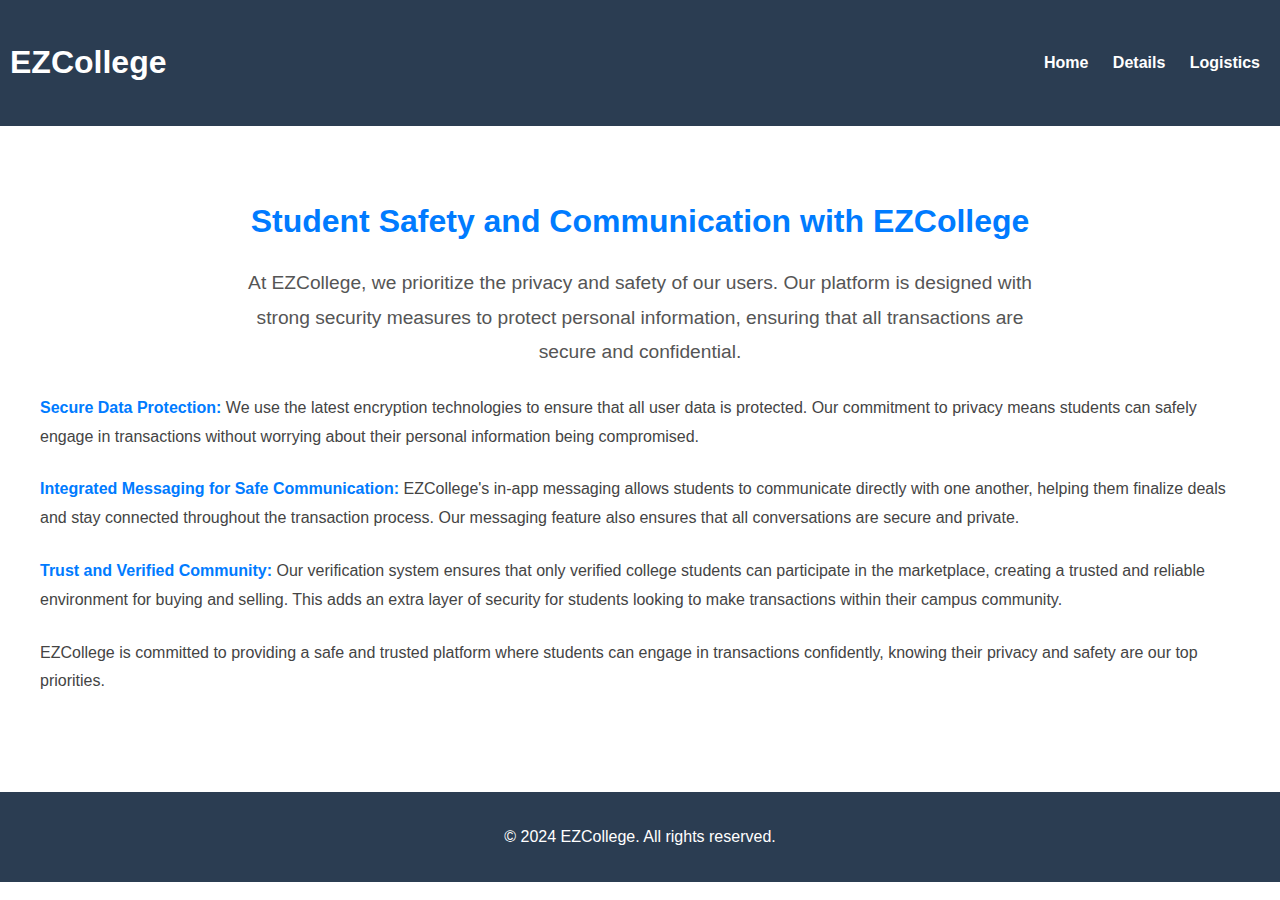
<file: drivers.html>
<!DOCTYPE html>
<html lang="en">
<head>
    <meta charset="UTF-8">
    <meta name="viewport" content="width=device-width, initial-scale=1.0">
    <title>Napix - Drivers Details</title>
    <link rel="stylesheet" href="styles.css">
</head>
<body>
    <header>
        <div class="container">
            <h1>EZCollege</h1>
            <nav>
                <a href="index.html">Home</a>
                <a href="#details">Details</a>
                <a href="logistics.html">Logistics</a>
            </nav>
        </div>
    </header>

    <main>
        <section id="driver-safety" class="driver-safety-section">
            <div class="container">
                <h2>Student Safety and Communication with EZCollege</h2>
                <p class="intro">
                    At EZCollege, we prioritize the privacy and safety of our users. Our platform is designed with strong security measures to protect personal information, ensuring that all transactions are secure and confidential.
                </p>
                <p>
                    <strong>Secure Data Protection:</strong> We use the latest encryption technologies to ensure that all user data is protected. Our commitment to privacy means students can safely engage in transactions without worrying about their personal information being compromised.
                </p>
                <p>
                    <strong>Integrated Messaging for Safe Communication:</strong> EZCollege's in-app messaging allows students to communicate directly with one another, helping them finalize deals and stay connected throughout the transaction process. Our messaging feature also ensures that all conversations are secure and private.
                </p>
                <p>
                    <strong>Trust and Verified Community:</strong> Our verification system ensures that only verified college students can participate in the marketplace, creating a trusted and reliable environment for buying and selling. This adds an extra layer of security for students looking to make transactions within their campus community.
                </p>
                <p>
                    EZCollege is committed to providing a safe and trusted platform where students can engage in transactions confidently, knowing their privacy and safety are our top priorities.
                </p>
            </div>
        </section>
        
    </main>

    <footer>
        <div class="container">
            <p>&copy; 2024 EZCollege. All rights reserved.</p>
        </div>
    </footer>
</body>
</html>
</file>
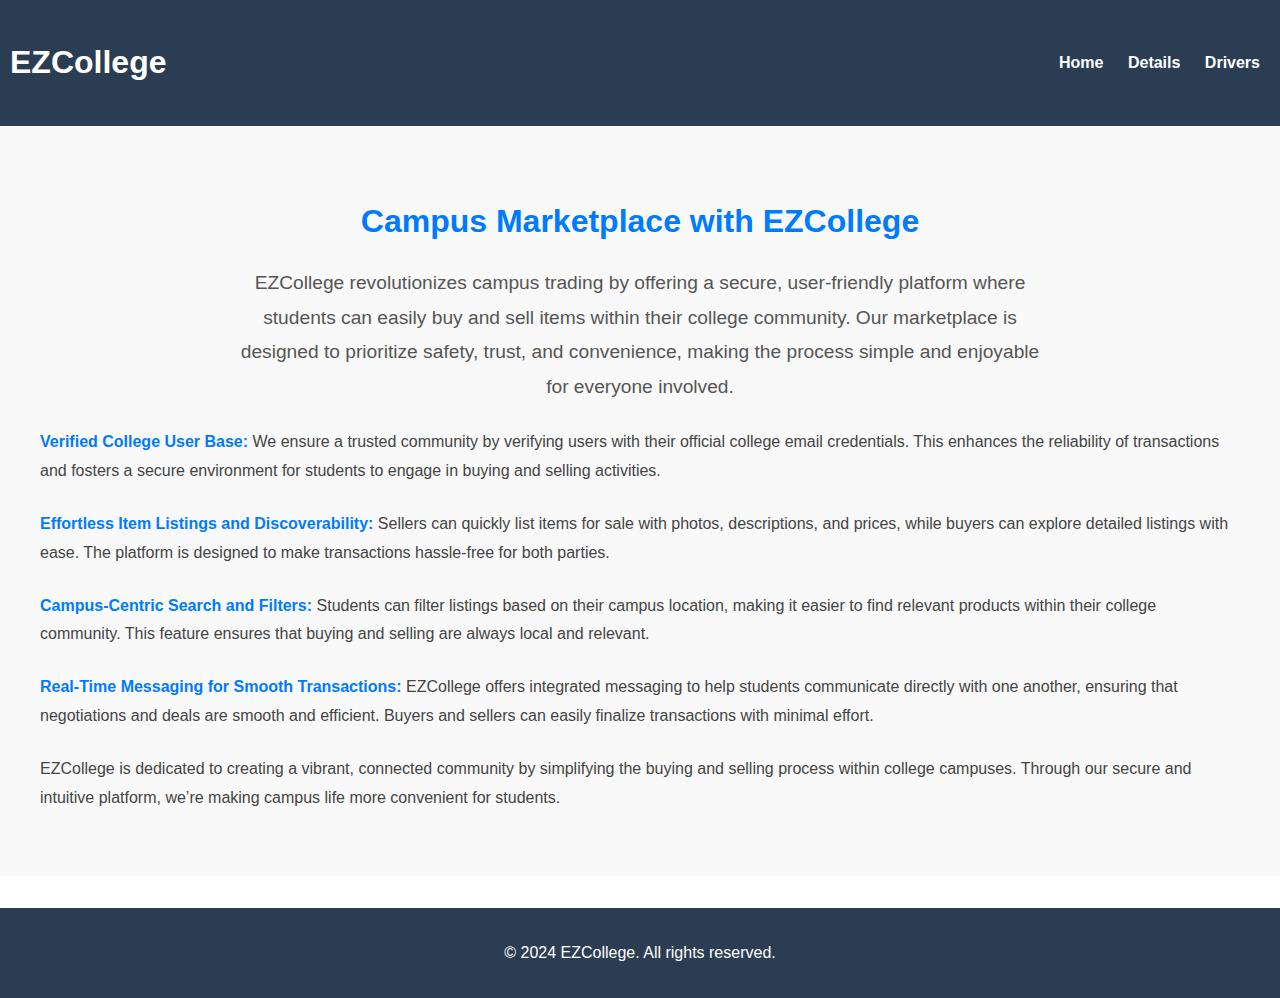
<file: logistics.html>
<!DOCTYPE html>
<html lang="en">
<head>
    <meta charset="UTF-8">
    <meta name="viewport" content="width=device-width, initial-scale=1.0">
    <title>Napix - Logistics Details</title>
    <link rel="stylesheet" href="styles.css">
</head>
<body>
    <header>
        <div class="container">
            <h1>EZCollege</h1>
            <nav>
                <a href="index.html">Home</a>
                <a href="#details">Details</a>
                <a href="drivers.html">Drivers</a>
            </nav>
        </div>
    </header>

    <main>
        <section id="logistics-management" class="logistics-section">
            <div class="container">
                <h2>Campus Marketplace with EZCollege</h2>
                <p class="intro">
                    EZCollege revolutionizes campus trading by offering a secure, user-friendly platform where students can easily buy and sell items within their college community. Our marketplace is designed to prioritize safety, trust, and convenience, making the process simple and enjoyable for everyone involved.
                </p>
                <p>
                    <strong>Verified College User Base:</strong> We ensure a trusted community by verifying users with their official college email credentials. This enhances the reliability of transactions and fosters a secure environment for students to engage in buying and selling activities.
                </p>
                <p>
                    <strong>Effortless Item Listings and Discoverability:</strong> Sellers can quickly list items for sale with photos, descriptions, and prices, while buyers can explore detailed listings with ease. The platform is designed to make transactions hassle-free for both parties.
                </p>
                <p>
                    <strong>Campus-Centric Search and Filters:</strong> Students can filter listings based on their campus location, making it easier to find relevant products within their college community. This feature ensures that buying and selling are always local and relevant.
                </p>
                <p>
                    <strong>Real-Time Messaging for Smooth Transactions:</strong> EZCollege offers integrated messaging to help students communicate directly with one another, ensuring that negotiations and deals are smooth and efficient. Buyers and sellers can easily finalize transactions with minimal effort.
                </p>
                <p>
                    EZCollege is dedicated to creating a vibrant, connected community by simplifying the buying and selling process within college campuses. Through our secure and intuitive platform, we’re making campus life more convenient for students.
                </p>
            </div>
        </section>
        
    </main>

    <footer>
        <div class="container">
            <p>&copy; 2024 EZCollege. All rights reserved.</p>
        </div>
    </footer>
</body>
</html>
</file>
<file: styles.css>
body {
    font-family: 'Arial', sans-serif;
    margin: 0;
    padding: 0;
    line-height: 1.6;
    color: #333;
}
/* Hero Section */
#hero {
    background-color: #f9f9f9;
    padding: 2rem 1rem;
    border-bottom: 1px solid #e0e0e0;
}

#hero h2 {
    font-size: 2.5rem;
    color: #333;
    margin-bottom: 0.5rem;
}

#hero p {
    font-size: 1.1rem;
    color: #666;
    margin-bottom: 2rem;
}

.additional-info {
    background-color: #ffffff;
    border-radius: 8px;
    padding: 1.5rem;
    margin-top: 2rem;
    text-align: left;
    max-width: 1200px;
    margin-left: auto;
    margin-right: auto;
}

.additional-info h3 {
    font-size: 1.5rem;
    color: #333;
    margin-bottom: 1rem;
    border-bottom: 2px solid #007bff;
    display: inline-block;
    padding-bottom: 0.3rem;
}

.additional-info ul {
    list-style: disc;
    padding-left: 1.5rem;
    margin-bottom: 1.5rem;
}

.additional-info ul li {
    font-size: 1rem;
    color: #555;
    margin-bottom: 0.5rem;
}

.additional-info p {
    font-size: 1rem;
    color: #444;
    line-height: 1.6;
    margin-bottom: 1.5rem;
}

.additional-info h4 {
    font-size: 1.25rem;
    color: #007bff;
    margin-bottom: 0.75rem;
}

.additional-info ul li strong {
    font-weight: bold;
}

/* Responsive Design */
@media (max-width: 768px) {
    #hero h2 {
        font-size: 2rem;
    }

    #hero p {
        font-size: 1rem;
    }

    .additional-info {
        padding: 1rem;
    }

    .additional-info h3,
    .additional-info h4 {
        font-size: 1.2rem;
    }

    .additional-info ul li {
        font-size: 0.95rem;
    }
}



header {
    background: #2b3d52;
    color: #fff;
    padding: 1rem 0;
}

header .container {
    display: flex;
    justify-content: space-between;
    align-items: center;
    margin : 0 10px;
}

header nav a {
    color: #fff;
    margin: 0 10px;
    text-decoration: none;
    font-weight: bold;
}

header nav a:hover {
    color: #f4b400;
}

#hero {
    background: url('hero-bg.jpg') no-repeat center center/cover;
    color: #fff;
    text-align: center;
    padding: 4rem 0;
}

#hero .btn {
    background: #f4b400;
    color: #333;
    padding: 0.8rem 2rem;
    text-decoration: none;
    border-radius: 5px;
    font-weight: bold;
    transition: background 0.3s;
}

#hero .btn:hover {
    background: #e7a700;
}

.tab-section {
    padding: 2rem;
    background: #f9f9f9;
    text-align: center;
}

.features-grid {
    display: grid;
    grid-template-columns: repeat(auto-fit, minmax(250px, 1fr));
    gap: 1.5rem;
}

.feature-item {
    background: #fff;
    padding: 1.5rem;
    border-radius: 10px;
    box-shadow: 0 4px 8px rgba(0, 0, 0, 0.1);
    transition: transform 0.3s ease, box-shadow 0.3s ease;
}

.feature-item:hover {
    transform: translateY(-10px);
    box-shadow: 0 6px 15px rgba(0, 0, 0, 0.15);
}

footer {
    background: #2b3d52;
    color: #fff;
    text-align: center;
    padding: 1rem;
    margin-top: 2rem;
}
.more-content {
    display: none;
    margin-top: 10px;
    color: #555;
}

.see-more-btn {
    margin-top: 10px;
    padding: 5px 10px;
    background-color: white;
    
    color: blue;
    border: none;
    border-radius: 5px;
    cursor: pointer;
}

.see-more-btn:hover {
    background-color: lightblue;
}
.tab-section {
    padding: 20px;
    text-align: center;
    font-family: Arial, sans-serif;
}

.tab-section h2 {
    margin-bottom: 10px;
    font-size: 24px;
    color: #333;
}

.tab-section p {
    margin-bottom: 20px;
    font-size: 16px;
    color: #555;
}


/* Container for About Boxes */
.about-container {
    display: flex;
    justify-content: center;
    gap: 30px;
    flex-wrap: wrap;
}

/* Individual About Box Styling */
.about-box {
    background: #fff;
    border: 2px solid #d1e3ff;
    border-radius: 10px;
    padding: 20px;
    width: 300px;
    box-shadow: 0 4px 10px rgba(0, 0, 0, 0.1);
    transition: transform 0.3s, box-shadow 0.3s;
}

.about-box:hover {
    transform: translateY(-10px);
    box-shadow: 0 6px 15px rgba(0, 0, 0, 0.2);
}

.about-box h3 {
    font-size: 1.8rem;
    color: #004aad;
    margin-bottom: 15px;
}

.about-box p {
    font-size: 1rem;
    color: #444;
    line-height: 1.5;
    margin-bottom: 20px;
}

/* Learn More Button */
.learn-more-btn {
    background-color: #004aad;
    color: #fff;
    border: none;
    padding: 10px 20px;
    border-radius: 5px;
    font-size: 1rem;
    cursor: pointer;
    transition: background-color 0.3s;
}

.learn-more-btn:hover {
    background-color: #00337f;
}
.how-it-works-section {
    text-align: center;
    font-family: Arial, sans-serif;
    padding: 40px;
    background-color: #f9f9f9;
  }
  
  .how-it-works-section h2 {
    font-size: 28px;
    margin-bottom: 20px;
  }
  
  .how-it-works-section p {
    font-size: 16px;
    margin-bottom: 40px;
    color: #666;
  }
  
  .steps-container {
    display: flex;
    flex-wrap: wrap;
    justify-content: center;
    gap: 20px;
  }
  
  .step {
    background-color: white;
    border: 1px solid #ddd;
    border-radius: 8px;
    width: 250px;
    padding: 20px;
    text-align: center;
    box-shadow: 0 4px 6px rgba(0, 0, 0, 0.1);
  }
  
  .step-icon {
    font-size: 40px;
    color: #4A90E2;
    margin-bottom: 15px;
  }
  
  .step h3 {
    font-size: 18px;
    margin-bottom: 10px;
    color: #333;
  }
  
  .step p {
    font-size: 14px;
    color: #555;
  }
  #contact {
    padding: 20px;
    background-color: #f4f4f4;
    border-top: 2px solid #ccc;
}
.faq {
    font-family: Arial, sans-serif;
    padding: 20px;
}

.faq h3 {
    font-size: 24px;
    margin-bottom: 20px;
}

.faq-item {
    margin-bottom: 15px;
    
    background-color: white;     /* White background */
    border-radius: 2px;          /* Rounded corners */
    padding: 15px;               /* Padding inside the card */
    transition: box-shadow 0.3s ease; /* Smooth transition for shadow */
}

.faq-item:hover {
    box-shadow: 0 2px 10px rgba(87, 139, 195, 0.1); /* Soft shadow on hover */
}

.faq-question {
    font-size: 18px;
    cursor: pointer;
    display: flex;
    justify-content: space-between;
    align-items: center;
    margin: 0;
}

.plus {
    font-size: 24px;
    transition: transform 0.3s ease;
}

.faq-answer {
    margin-top: 10px;
    padding-left: 20px;
    font-size: 16px;
    color: #555;
}

.faq-question.open .plus {
    transform: rotate(45deg);
}

#developer-section {
    position: relative;
    padding: 40px;
    text-align: center;
}

.developer-slider {
    overflow: hidden;
    position: relative;
}
/* Container Styling */
/* Container Styling */
.developer-container {
    display: flex;
    overflow: hidden;
    flex-wrap: nowrap; /* Ensure no wrapping */

    scroll-behavior: smooth;

    gap: 50px;
    width: 100%; /* Adjust width as per the container size */
    position: relative;
}

/* Card Styling */
.developer-info {
    flex: 0 0 auto;
    display: block;
    transition: transform 0.5s ease-in-out;

    width: 300px;
    text-align: center;
    margin-right: 10px; /* Adjust spacing between cards */

    padding: 20px;
    box-shadow: 0 4px 8px rgba(0, 0, 0, 0.1);
    background-color: #fff;
    border: 2px solid #1e90ff; /* Accent blue border */
    border-radius: 10px;
    transition: transform 0.3s ease, box-shadow 0.3s ease; /* Smooth transition */
    position: relative;
}

/* Card Image Styling */
.developer-info img {
    width: 100px;
    height: 100px;
    border-radius: 50%;
    margin-bottom: 10px;
    transition: transform 0.3s ease;
}

/* Hover Effect: Card Zoom */
.developer-info:hover {
    transform: scale(1.1); /* Zooms the card */
    box-shadow: 0 8px 16px rgba(0, 0, 0, 0.2); /* Enhanced shadow */
    z-index: 10; /* Brings the card above others */
}

/* Hover Effect: Image Zoom */
.developer-info:hover img {
    transform: scale(1.2); /* Slight zoom on the profile image */
}

/* Arrow Button Styling */
/* Left Arrow Button */
.left-arrow {
    left: 10px; /* Position on the left side */
}

/* Right Arrow Button */
.right-arrow {
    right: 10px; /* Position on the right side */
}

/* Shared Arrow Button Styling */
.arrow {
    position: absolute;
    top: 50%;
    transform: translateY(-50%);
    background: #ffffff;
    border: 2px solid #1e90ff;
    border-radius: 50%;
    padding: 10px;
    cursor: pointer;
    z-index: 10;
    display: flex;
    align-items: center;
    justify-content: center;
    box-shadow: 0 4px 8px rgba(0, 0, 0, 0.2);
    transition: background 0.3s ease, transform 0.3s ease;
}

.arrow:hover {
    background: #1e90ff;
    color: #fff;
    transform: translateY(-50%) scale(1.1);
}

.contact-link {
    color: lightskyblue;
   
    text-decoration: none; /* Optional: Remove underline */
}

.contact-link:hover {
    text-decoration: underline; /* Optional: Add underline on hover */
}

.driver-safety-section {
    background-color: #ffffff;
    padding: 2.5rem 1.5rem;
    font-family: Arial, sans-serif;
    text-align: left;
    line-height: 1.8;
    color: #333;
}

.driver-safety-section .container {
    max-width: 1200px;
    margin: 0 auto;
}

.driver-safety-section h2 {
    font-size: 2rem;
    color: #007bff;
    margin-bottom: 1rem;
    text-align: center;
}

.driver-safety-section .intro {
    font-size: 1.2rem;
    color: #555;
    max-width: 800px;
    margin: 0 auto 1.5rem;
    text-align: center;
}

.driver-safety-section p {
    font-size: 1rem;
    color: #444;
    margin-bottom: 1.5rem;
}

.driver-safety-section p strong {
    color: #007bff;
    font-weight: bold;
}


.logistics-section {
    background-color: #f9f9f9;
    padding: 2.5rem 1.5rem;
    font-family: Arial, sans-serif;
    text-align: left;
    line-height: 1.8;
    color: #333;
}

.logistics-section .container {
    max-width: 1200px;
    margin: 0 auto;
}

.logistics-section h2 {
    font-size: 2rem;
    color: #007bff;
    margin-bottom: 1rem;
    text-align: center;
}

.logistics-section .intro {
    font-size: 1.2rem;
    color: #555;
    max-width: 800px;
    margin: 0 auto 1.5rem;
    text-align: center;
}

.logistics-section p {
    font-size: 1rem;
    color: #444;
    margin-bottom: 1.5rem;
}

.logistics-section p strong {
    color: #007bff;
    font-weight: bold;
}
</file>
